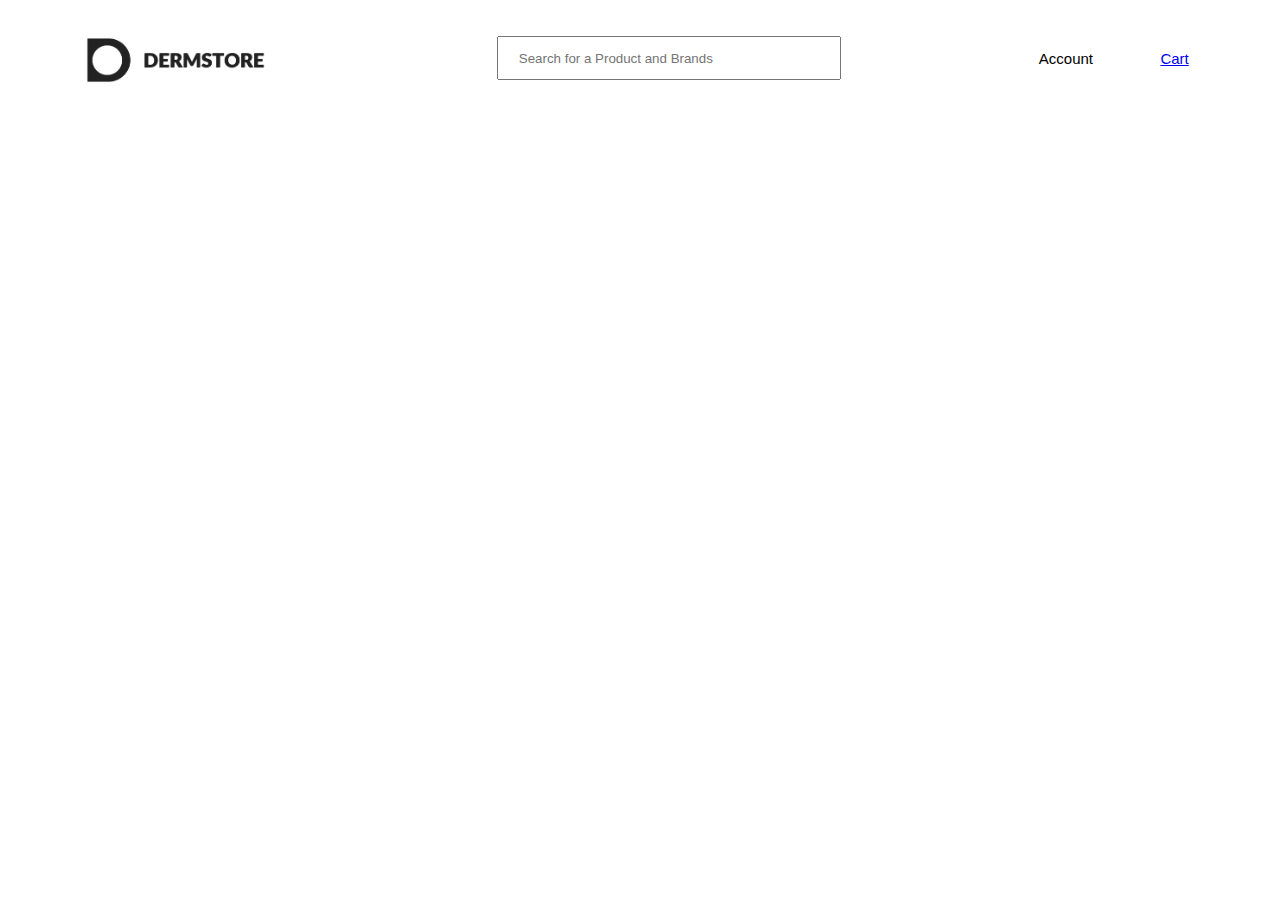
<file: brand.html>
<!DOCTYPE html>
<html lang="en">
<head>
    <meta charset="UTF-8">
    <meta http-equiv="X-UA-Compatible" content="IE=edge">
    <meta name="viewport" content="width=device-width, initial-scale=1.0">
    <title>Document</title>
</head>
<style>
#Main{
    width: 100%;
   }

   .Title{
   display: flex;
   justify-content: space-between;
   margin: auto;
   align-items: center;
   height: 100px;
   width: 90%;
   
   
   }
   .Title>div>input{
       height: 20px;
   }
   .Title>div>div{
      
       display:flex;
       justify-content: space-between;
       width: 150px;
       margin: auto;
       padding-right: 20px;
       font-family: 'Lato', sans-serif;
       font-size: 15px;
   }

#container{
    display: grid;
    grid-template-columns: repeat(4,1fr);
    grid-template-rows: auto;
    gap: 20px;
}

#container>div>img{
    width:100%;
}
#container>div{
    display: flex;
    flex-direction: column;
    text-align: center;
    box-shadow: rgba(100, 100, 111, 0.2) 0px 7px 29px 0px;
    padding: 10px;
    row-gap: 5px;
}
input{
    padding: 10px 20px;
    width: 300px;
}
button{
    padding: 10px;
    font-size: 15px;
}

@media all and (min-width:200px) and (max-width:500px) {
  #container{
    grid-template-columns: repeat(2,1fr);
    
  }
}
</style>



<!-- body text -->




<body>

    <div id="Main">
        <div class="Title">
    
            <img width=20% alt="Logo" src="Images/Logo.png">
            
            <div> <input oninput="search()" size="50" placeholder="Search for a Product and Brands" > </div>
            
            <div>
            <div>
                <p>Account</p>
                <p><a href="cart.html">Cart</a></p>
            </div> 
            </div>
            
            </div>
    </div>

   
    <div id="container"></div>
    
</body>
</html>





<!-- script text -->


<script>

  let bag=[]

let cartitems=JSON.parse(localStorage.getItem("cartproducts")) || []

let url="https://636e743ab567eed48addea0d.mockapi.io/products"
fetch(url)

.then((res)=> res.json())
.then((data)=> {bag=data;
displayCard(data)})













function search(){
 let q=document.querySelector("input").value

let newData=bag.filter(function(elem){
    return elem.title.toLocaleLowerCase().includes(q.toLocaleLowerCase());
});

displayCard(newData)
}





function displayCard(data){

document.querySelector("#container").innerHTML="";

data.forEach(function(elem){

let div=document.createElement("div")

let imageProd=document.createElement("img")
imageProd.setAttribute("src",elem.Image)


let title=document.createElement("h2")
title.style.fontFamily="'Lato', sans-serif"
title.style.fontSize="15px"
title.innerText=elem.title



let cost=document.createElement("p")
cost.innerText=elem.price
cost.style.fontFamily="'Lato', sans-serif"


let btn=document.createElement("button")
btn.style.backgroundColor="black"
btn.style.color="white"
btn.innerText="Add to Cart"
btn.addEventListener("click",function(){
    cartitems.push(elem)
    localStorage.setItem("cartproducts",JSON.stringify(cartitems))
})

let btn1=document.createElement("button")
btn1.style.backgroundColor="black"
btn1.style.color="white"
btn1.innerText="Buy Now"

btn1.addEventListener("click",function(){
    
    window.open("Buy.html");
    
})





div.append(imageProd,title,cost,btn,btn1)

document.querySelector("#container").append(div)



})

}








</script>
</file>
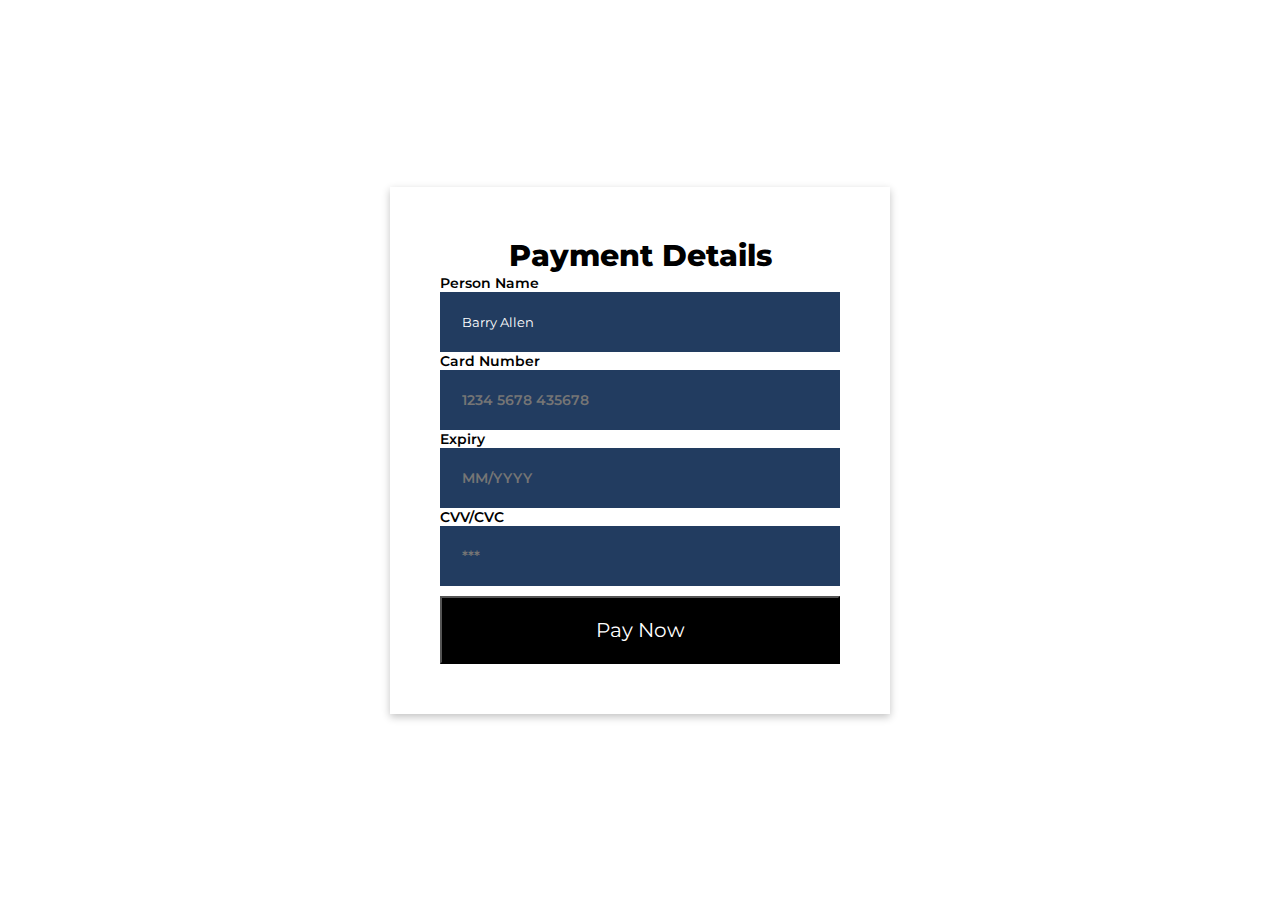
<file: Buy.html>
<!DOCTYPE html>
<html lang="en">
<head>
    <meta charset="UTF-8">
    <meta http-equiv="X-UA-Compatible" content="IE=edge">
    <meta name="viewport" content="width=device-width, initial-scale=1.0">
    <title>Buy</title>

</head>
<style>


    @import url('https://fonts.googleapis.com/css?family=Montserrat:400,700&display=swap');

* {
    margin: 0;
    padding: 0;
    box-sizing: border-box;
    font-family: 'Montserrat', sans-serif;
}

body {
    display: flex;
    justify-content: center;
    align-items: center;
    min-height: 100vh;
    background-color: #ffffff;

    padding: 30px 10px;
}

.card {
    max-width: 500px;
    margin: auto;
    color: black;
    border-radius: 20 px;
}

p {
    margin: 0px;
}

.container .h8 {
    font-size: 30px;
    font-weight: 800;
    text-align: center;
}

.btn.btn-primary {
    width: 100%;
    height: 70px;
    display: flex;
    align-items: center;
    justify-content: space-between;
    padding: 0 15px;
    background-image: linear-gradient(to right, #77A1D3 0%, #79CBCA 51%, #77A1D3 100%);
    border: none;
    transition: 0.5s;
    background-size: 200% auto;

}

.container{
    box-shadow: rgba(0, 0, 0, 0.24) 0px 3px 8px;
    padding:50px;
}
.btn.btn.btn-primary:hover {
    background-position: right center;
    color: #fff;
    text-decoration: none;
}



.btn.btn-primary:hover .fas.fa-arrow-right {
    transform: translate(15px);
    transition: transform 0.2s ease-in;
}

.form-control {
    color: white;
    background-color: #223C60;
    border: 2px solid transparent;
    height: 60px;
    padding-left: 20px;
    vertical-align: middle;
    width: 400px;
}

.form-control:focus {
    color: white;
    background-color: #0C4160;
    border: 2px solid #2d4dda;
    box-shadow: none;
}

.text {
    font-size: 14px;
    font-weight: 600;
}

::placeholder {
    font-size: 14px;
    font-weight: 600;
}

#pay{
    background-color: black;
    color: white;
    width: 400px;
    margin-top: 10px ;
    padding-top: 20px;
    padding-bottom: 20px;
    font-size: 20px;
}
</style>
<body>
    
    <div class="container p-0">
        <div class="card px-4">
            <p class="h8 py-3">Payment Details</p>
            <div class="row gx-3">
                <div class="col-12">
                    <div class="d-flex flex-column">
                        <p class="text mb-1">Person Name</p>
                        <input class="form-control mb-3" type="text" placeholder="Name" value="Barry Allen">
                    </div>
                </div>
                <div class="col-12">
                    <div class="d-flex flex-column">
                        <p class="text mb-1">Card Number</p>
                        <input class="form-control mb-3" type="text" placeholder="1234 5678 435678">
                    </div>
                </div>
                <div class="col-6">
                    <div class="d-flex flex-column">
                        <p class="text mb-1">Expiry</p>
                        <input class="form-control mb-3" type="text" placeholder="MM/YYYY">
                    </div>
                </div>
                <div class="col-6">
                    <div class="d-flex flex-column">
                        <p class="text mb-1">CVV/CVC</p>
                        <input class="form-control mb-3 pt-2 " type="password" placeholder="***">
                    </div>
                </div>
                <div class="col-12">
                    
                        <button id="pay">Pay Now</button>
                        
                        
                    </div>
                </div>
            </div>
        </div>
    </div>










</body>
</html>
<script>


document.querySelector("#pay").addEventListener("click",function(){
    alert("Order Placed Successfully")
})









</script>
</file>
